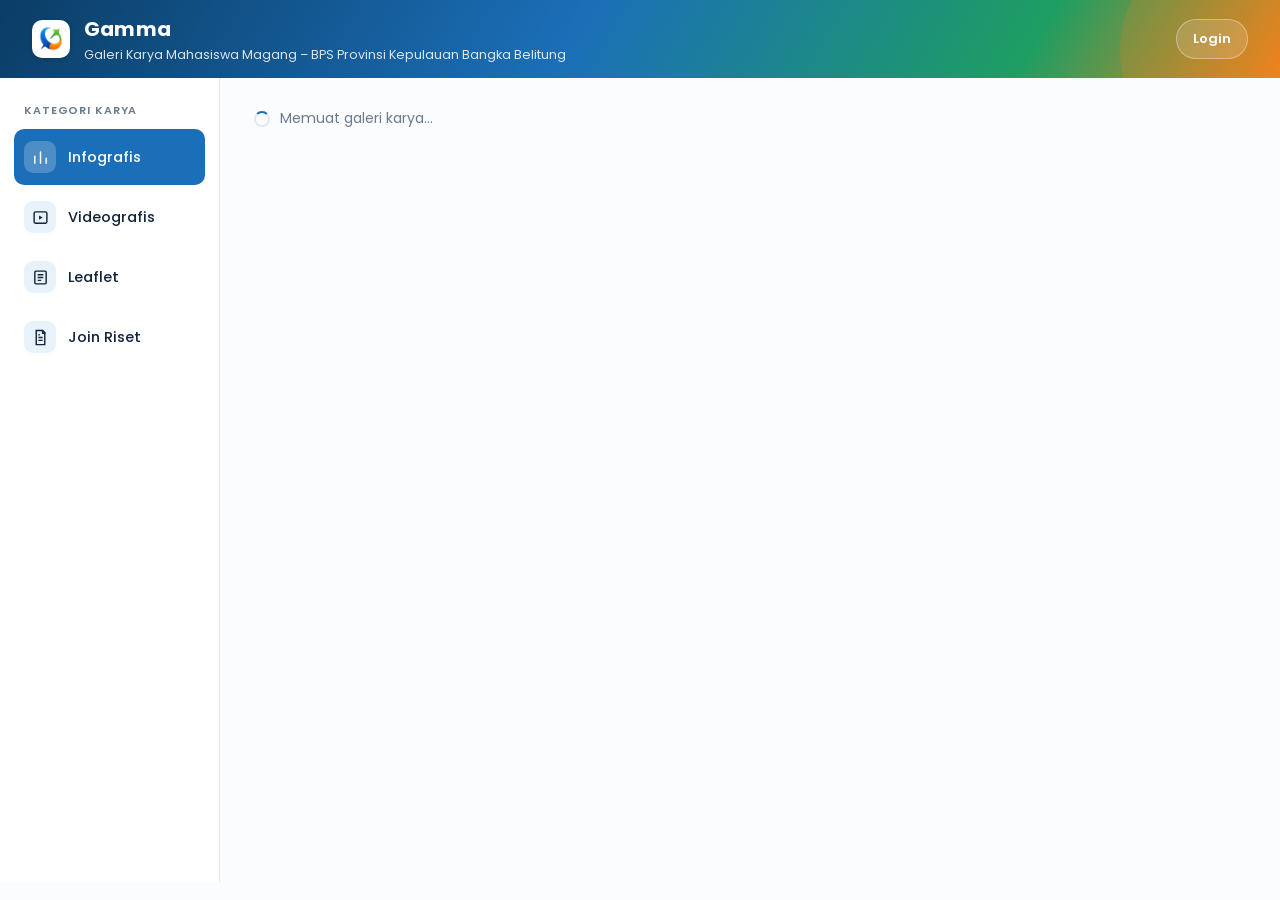
<file: index.html>
<!DOCTYPE html>
<html lang="id">
<head>
<meta charset="UTF-8">
<meta name="viewport" content="width=device-width, initial-scale=1.0">
<title>Galeri Karya Mahasiswa Magang 1900</title>
<link rel="icon" type="image/x-icon" href="logo.ico">
<link rel="preconnect" href="https://fonts.googleapis.com">
<link href="https://fonts.googleapis.com/css2?family=Poppins:wght@400;500;600;700;800&display=swap" rel="stylesheet">
<link rel="preconnect" href="https://drive.google.com">
<link rel="preconnect" href="https://lh3.googleusercontent.com">
<link rel="dns-prefetch" href="https://drive.google.com">
<link rel="stylesheet" href="assets/style.css">
</head>
<body>

<header class="app-header">
  <div class="header-left">
    <div class="brand">
      <img src="logo.ico" alt="Logo Gamma" class="brand-logo">
      <div class="brand-text">
        <h1>Gamma</h1>
        <p>Galeri Karya Mahasiswa Magang – BPS Provinsi Kepulauan Bangka Belitung</p>
      </div>
    </div>
    <div class="header-year" id="header-year"></div>
  </div>
  <div class="header-actions" id="header-actions">
    <a href="#" id="login-link">Login</a>
  </div>
</header>

<div class="layout">
  <nav class="sidebar" id="sidebar"></nav>
  <main class="main" id="main"></main>
</div>

<div class="modal-overlay" id="modal-overlay"></div>

<div class="modal-overlay" id="login-overlay">
  <div class="login-box" style="max-width:400px; width:100%;">
    <button class="modal-close" id="login-modal-close" style="float:right;">&times;</button>
    <h2>Login</h2>
    <p style="color:var(--abu); font-size:13.5px; margin-top:-6px; margin-bottom:16px;">Masukkan NIP Anda untuk like &amp; berkomentar.</p>

    <div id="login-input-wrap">
      <label style="text-align:left; display:block; font-size:12px; font-weight:600; color:var(--abu); margin-bottom:4px;">NIP 9 Digit</label>
      <input type="password" id="login-input" placeholder="Masukkan NIP 9 digit">
      <button class="btn btn-primary" style="width:100%; margin-top:12px;" id="btn-login-unified">Masuk</button>
    </div>

    <p class="status-msg" id="login-msg"></p>
  </div>
</div>

<script src="assets/app.js?v=2"></script>
</body>
</html>
</file>
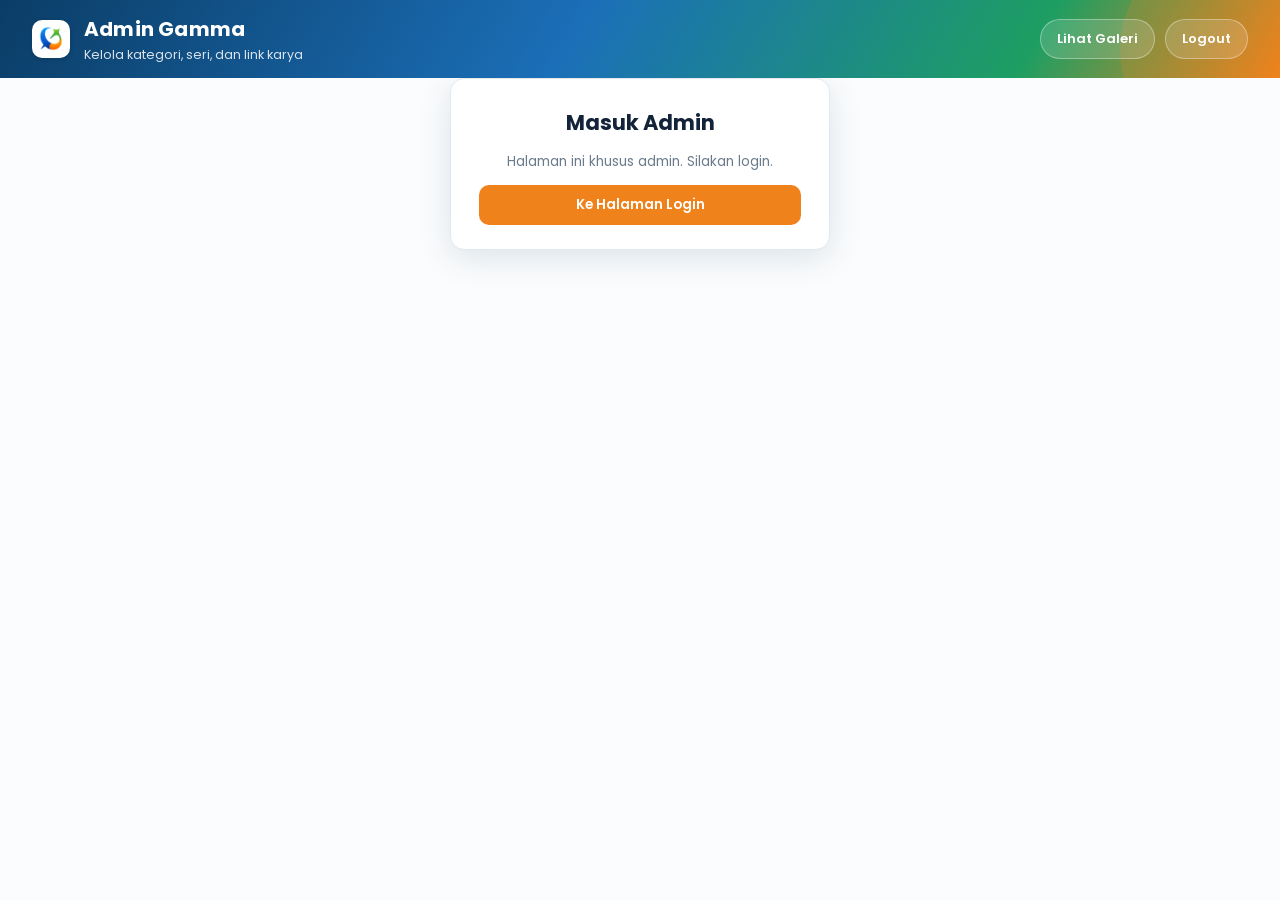
<file: admin.html>
<!DOCTYPE html>
<html lang="id">
<head>
<meta charset="UTF-8">
<meta name="viewport" content="width=device-width, initial-scale=1.0">
<title>Admin — Gamma</title>
<link rel="icon" type="image/x-icon" href="logo.ico">
<link rel="preconnect" href="https://fonts.googleapis.com">
<link href="https://fonts.googleapis.com/css2?family=Poppins:wght@400;500;600;700;800&display=swap" rel="stylesheet">
<link rel="stylesheet" href="assets/style.css">
</head>
<body>

<header class="app-header">
  <div class="brand">
    <img src="logo.ico" alt="Logo Gamma" class="brand-logo">
    <div class="brand-text">
      <h1>Admin Gamma</h1>
      <p>Kelola kategori, seri, dan link karya</p>
    </div>
  </div>
  <div class="header-actions">
    <a href="index.html">Lihat Galeri</a>
    <button id="btn-logout">Logout</button>
  </div>
</header>

<div id="login-view" class="login-wrap" style="display:none;">
  <div class="login-box">
    <h2>Masuk Admin</h2>
    <p style="color:var(--abu); font-size:13.5px;">Halaman ini khusus admin. Silakan login.</p>
    <a href="login.html" class="btn btn-primary" style="width:100%; display:block; box-sizing:border-box; text-decoration:none;">Ke Halaman Login</a>
  </div>
</div>

<div id="admin-view" class="admin-wrap-wide" style="display:none;">

  <!-- KOLOM KIRI: Kelola Karya -->
  <div class="admin-col">
    <div class="panel" style="flex:1; min-height:0; display:flex; flex-direction:column;">
      <div style="display:flex; align-items:center; justify-content:space-between; gap:8px; flex-shrink:0;">
        <h3 style="margin:0;">Daftar Karya Tersimpan</h3>
        <div style="display:flex; gap:8px; flex-shrink:0;">
          <button class="btn btn-primary" id="btn-open-add" style="font-size:12.5px; padding:8px 14px;">+ Tambah Karya</button>
          <button class="btn btn-secondary" id="btn-sync" title="Sync dari Pengumpulan (sheet O1–O4)">⟳ Sync</button>
        </div>
      </div>
      <p class="status-msg" id="sync-msg"></p>
      <!-- Baris 1: Filter dropdown -->
      <div style="display:flex; align-items:center; gap:12px; margin:6px 0 6px; flex-shrink:0; flex-wrap:wrap;">
        <div style="display:flex; align-items:center; gap:6px;">
          <label style="font-size:11.5px; font-weight:600; color:var(--abu);">Tahun:</label>
          <div id="filter-tahun-admin"></div>
        </div>
        <div style="display:flex; align-items:center; gap:6px;">
          <label style="font-size:11.5px; font-weight:600; color:var(--abu);">Kategori:</label>
          <div id="filter-kategori-admin"></div>
        </div>
        <div style="display:flex; align-items:center; gap:6px;">
          <label style="font-size:11.5px; font-weight:600; color:var(--abu);">Seri:</label>
          <div id="filter-seri-admin"></div>
        </div>
      </div>
      <!-- Baris 2: Pilih semua + hapus -->
      <div style="display:flex; align-items:center; gap:10px; margin:0 0 10px; flex-shrink:0;">
        <label style="display:flex; align-items:center; gap:5px; font-size:11.5px; font-weight:600; color:var(--abu); cursor:pointer;">
          <input type="checkbox" id="chk-select-all"> Pilih Semua
        </label>
        <button class="btn" id="btn-bulk-delete" style="display:none; background:var(--oren-muda); color:var(--oren); font-size:12px; padding:7px 12px;">Hapus Terpilih (<span id="bulk-count">0</span>)</button>
      </div>
      <div id="konten-table" class="fade-wrap" style="flex:1; overflow-y:auto;">Memuat...</div>
    </div>
  </div>

  <!-- MODAL: Tambah / Edit Karya -->
  <div class="modal-overlay" id="karya-modal-overlay">
    <div class="modal-box kf-modal" style="width:min(560px, 100%);">
      <div class="kf-header">
        <div class="kf-header-icon">
          <svg viewBox="0 0 24 24" fill="none" stroke="currentColor" stroke-width="2" stroke-linecap="round" stroke-linejoin="round"><path d="M20 20a2 2 0 0 0 2-2V8a2 2 0 0 0-2-2h-7.9a2 2 0 0 1-1.69-.9L9.6 3.9A2 2 0 0 0 7.93 3H4a2 2 0 0 0-2 2v13a2 2 0 0 0 2 2Z"/><path d="M12 11v6M9 14h6"/></svg>
        </div>
        <div class="kf-header-text">
          <h3 id="form-title">Tambah Karya Baru</h3>
          <p>Lengkapi detail karya untuk ditampilkan di galeri</p>
        </div>
        <button class="modal-close" id="karya-modal-close">&times;</button>
      </div>

      <div class="kf-body">

        <div class="kf-section-label">Detail Karya</div>
        <div class="kf-grid">
          <div class="kf-field">
            <label>Kategori</label>
            <div class="kf-input-wrap">
              <svg class="kf-icon" viewBox="0 0 24 24" fill="none" stroke="currentColor" stroke-width="2" stroke-linecap="round" stroke-linejoin="round"><path d="M20.59 13.41 12 22l-9-9V3h10z"/><circle cx="7.5" cy="7.5" r="1.5"/></svg>
              <select id="f-kategori">
                <option>Infografis</option>
                <option>Videografis</option>
                <option>Leaflet</option>
                <option>Join Riset</option>
              </select>
            </div>
          </div>
          <div class="kf-field">
            <label>Tahun</label>
            <div class="kf-input-wrap">
              <svg class="kf-icon" viewBox="0 0 24 24" fill="none" stroke="currentColor" stroke-width="2" stroke-linecap="round" stroke-linejoin="round"><rect x="3" y="4" width="18" height="18" rx="2"/><path d="M16 2v4M8 2v4M3 10h18"/></svg>
              <input id="f-tahun" type="number" placeholder="Contoh: 2026" min="2000" max="2100">
            </div>
          </div>
          <div class="kf-field">
            <label>Seri</label>
            <div class="kf-input-wrap">
              <svg class="kf-icon" viewBox="0 0 24 24" fill="none" stroke="currentColor" stroke-width="2" stroke-linecap="round" stroke-linejoin="round"><rect x="3" y="3" width="7" height="7" rx="1.5"/><rect x="14" y="3" width="7" height="7" rx="1.5"/><rect x="3" y="14" width="7" height="7" rx="1.5"/><rect x="14" y="14" width="7" height="7" rx="1.5"/></svg>
              <input id="f-seri" placeholder='Contoh: 1, 2, atau "Ekonomi"'>
            </div>
          </div>
          <div class="kf-field">
            <label>Nama Mahasiswa/Kelompok</label>
            <div class="kf-input-wrap">
              <svg class="kf-icon" viewBox="0 0 24 24" fill="none" stroke="currentColor" stroke-width="2" stroke-linecap="round" stroke-linejoin="round"><path d="M20 21a8 8 0 0 0-16 0"/><circle cx="12" cy="7" r="4"/></svg>
              <input id="f-mahasiswa" placeholder="Nama, atau nomor kelompok">
            </div>
          </div>
        </div>

        <div class="kf-section-label">Link &amp; Media</div>
        <div class="kf-grid kf-grid-1">
          <div class="kf-field">
            <label>Link Google Drive</label>
            <div class="kf-input-wrap">
              <svg class="kf-icon" viewBox="0 0 24 24" fill="none" stroke="currentColor" stroke-width="2" stroke-linecap="round" stroke-linejoin="round"><path d="M10 13a5 5 0 0 0 7.54.54l2-2a5 5 0 0 0-7.07-7.07l-1.15 1.14"/><path d="M14 11a5 5 0 0 0-7.54-.54l-2 2a5 5 0 0 0 7.07 7.07l1.14-1.14"/></svg>
              <input id="f-embed" placeholder="https://drive.google.com/file/d/....">
            </div>
          </div>
          <div class="kf-field">
            <label>Link Thumbnail <span class="kf-optional">(opsional)</span></label>
            <div class="kf-input-wrap">
              <svg class="kf-icon" viewBox="0 0 24 24" fill="none" stroke="currentColor" stroke-width="2" stroke-linecap="round" stroke-linejoin="round"><rect x="3" y="3" width="18" height="18" rx="2"/><circle cx="8.5" cy="9.5" r="1.5"/><path d="m21 15-5-5L5 21"/></svg>
              <input id="f-thumb" placeholder="Kosongkan untuk ambil otomatis dari Drive">
            </div>
          </div>
        </div>

        <div class="kf-footer">
          <p class="status-msg" id="add-msg"></p>
          <div class="kf-footer-btns">
            <button class="kf-btn kf-btn-outline" id="btn-cancel-edit">Batal</button>
            <button class="kf-btn kf-btn-primary" id="btn-add">
              <svg viewBox="0 0 24 24" fill="none" stroke="currentColor" stroke-width="2.4" stroke-linecap="round"><path d="M12 5v14M5 12h14"/></svg>
              Tambah Karya
            </button>
          </div>
        </div>
      </div>
    </div>
  </div>

  <!-- KOLOM KANAN: Kelola Pegawai -->
  <div class="admin-col">
    <div class="panel" style="flex-shrink:0;">
      <h3>Tambah Pegawai</h3>
      <p style="color:var(--abu); font-size:13px; margin-top:-8px; margin-bottom:12px;">Pegawai yang terdaftar bisa login untuk like &amp; berkomentar.</p>
      <div class="form-grid">
        <div>
          <label>Nama Pegawai</label>
          <input id="f-pegawai" placeholder="Nama lengkap pegawai">
        </div>
        <div>
          <label>NIP</label>
          <input id="f-nip" placeholder="NIP pegawai">
        </div>
      </div>
      <div class="row-actions">
        <button class="btn btn-secondary" id="btn-add-pegawai">Tambah Pegawai</button>
        <p class="status-msg" id="pegawai-msg"></p>
      </div>
    </div>

    <div class="panel" style="flex:1; min-height:0; display:flex; flex-direction:column;">
      <div style="display:flex; align-items:center; justify-content:space-between; gap:8px; flex-shrink:0;">
        <h3 style="margin:0;" id="pegawai-panel-title">Daftar Pegawai</h3>
        <div style="display:flex; gap:6px; flex-shrink:0;">
          <button class="btn btn-secondary" id="btn-monitor-zoom" title="Buka tampilan besar untuk screenshot (semua kategori & seri)" style="display:none; font-size:12.5px; padding:8px 10px;">
            <svg viewBox="0 0 24 24" width="15" height="15" fill="none" stroke="currentColor" stroke-width="2" stroke-linecap="round" stroke-linejoin="round"><path d="M15 3h6v6M9 21H3v-6M21 3l-7 7M3 21l7-7"/></svg>
          </button>
          <button class="btn btn-secondary" id="btn-monitor-like" title="Monitoring siapa saja yang belum like" style="font-size:12.5px; padding:8px 14px; flex-shrink:0;">❤ Monitoring Like</button>
        </div>
      </div>
      <div id="monitor-filters" style="display:none; flex-direction:column; gap:6px; margin:8px 0 4px; flex-shrink:0;">
        <p style="margin:0; font-size:11.5px; color:var(--abu);">Mengikuti filter Tahun / Kategori / Seri di panel Daftar Karya.</p>
      </div>
      <div id="pegawai-table" style="flex:1; overflow-y:auto;">Memuat...</div>
    </div>
  </div>

</div>

<div class="modal-overlay" id="monitor-zoom-overlay">
  <div class="modal-box monitor-zoom-box">
    <div class="modal-header">
      <div>
        <h3>Belum Pernah Like</h3>
        <p id="monitor-zoom-sub"></p>
      </div>
      <button class="modal-close" id="monitor-zoom-close">&times;</button>
    </div>
    <div class="kf-body" id="monitor-zoom-body"></div>
  </div>
</div>

<script src="assets/app-admin.js"></script>
</body>
</html>
</file>
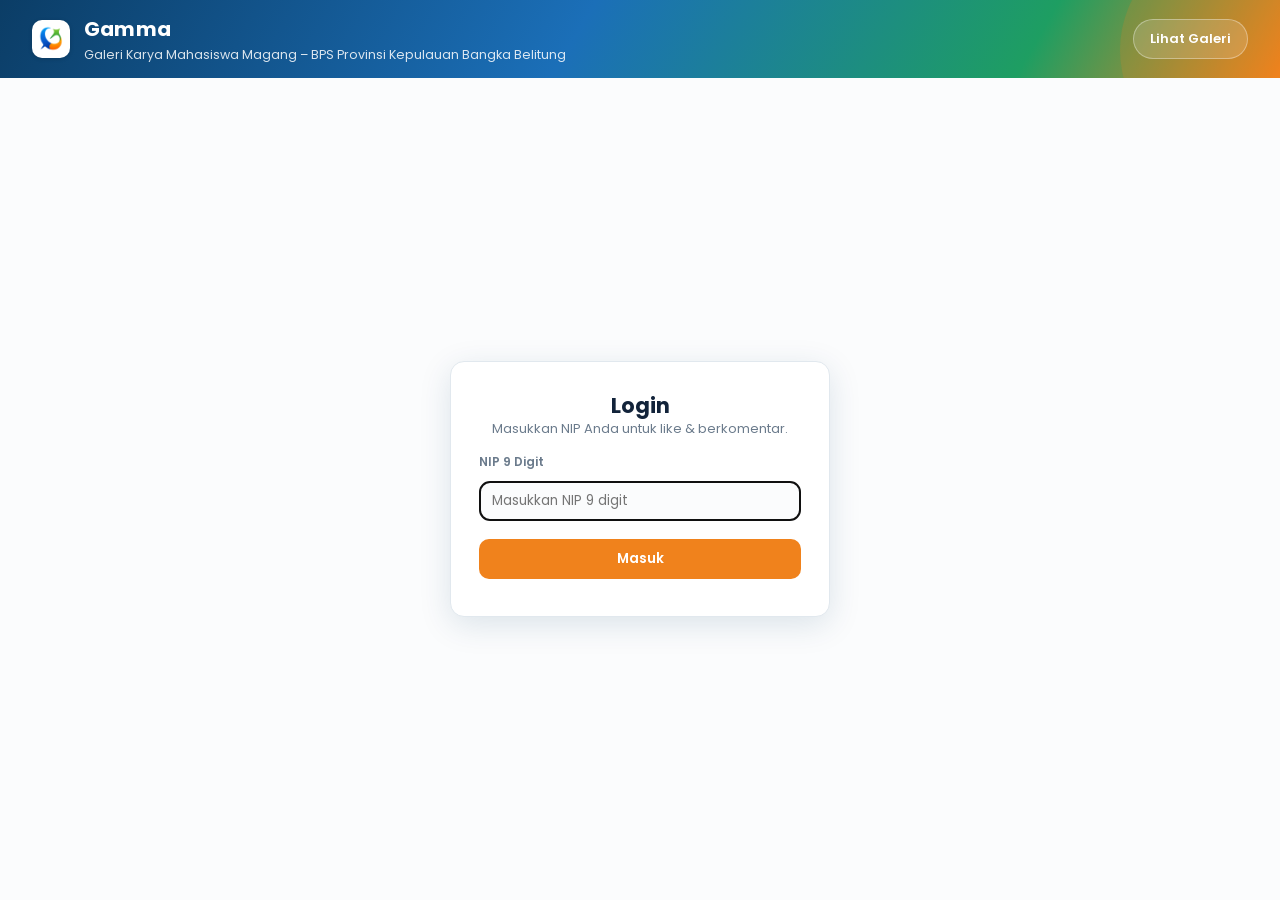
<file: login.html>
<!DOCTYPE html>
<html lang="id">
<head>
<meta charset="UTF-8">
<meta name="viewport" content="width=device-width, initial-scale=1.0">
<title>Login — Gamma</title>
<link rel="icon" type="image/x-icon" href="logo.ico">
<link rel="preconnect" href="https://fonts.googleapis.com">
<link href="https://fonts.googleapis.com/css2?family=Poppins:wght@400;500;600;700;800&display=swap" rel="stylesheet">
<link rel="stylesheet" href="assets/style.css">
</head>
<body>

<header class="app-header">
  <div class="brand">
    <img src="logo.ico" alt="Logo Gamma" class="brand-logo">
    <div class="brand-text">
      <h1>Gamma</h1>
      <p>Galeri Karya Mahasiswa Magang – BPS Provinsi Kepulauan Bangka Belitung</p>
    </div>
  </div>
  <div class="header-actions">
    <a href="index.html">Lihat Galeri</a>
  </div>
</header>

<div class="login-wrap">
  <div class="login-box">
    <h2>Login</h2>
    <p style="color:var(--abu); font-size:13px; margin-top:-6px; margin-bottom:14px;">Masukkan NIP Anda untuk like &amp; berkomentar.</p>

    <label style="text-align:left; display:block; font-size:12px; font-weight:600; color:var(--abu); margin-bottom:4px;">NIP 9 Digit</label>
    <input type="password" id="login-input" placeholder="Masukkan NIP 9 digit" autofocus>
    <button class="btn btn-primary" style="width:100%; margin-top:12px;" id="btn-login-unified">Masuk</button>

    <p class="status-msg" id="login-msg"></p>
  </div>
</div>

<script src="assets/app-login.js"></script>
</body>
</html>
</file>
<file: assets/style.css>
:root {
  --biru-tua: #0B3D66;
  --biru: #1B6FB8;
  --biru-muda: #E8F2FB;
  --hijau: #1E9E62;
  --hijau-muda: #E5F7ED;
  --oren: #F0821C;
  --oren-muda: #FDEEDD;
  --tinta: #12233A;
  --abu: #6B7B8C;
  --garis: #E1E8EE;
  --kertas: #FBFCFD;
  --putih: #FFFFFF;
  --radius: 14px;
  --font-display: 'Poppins', 'Segoe UI', sans-serif;
  --font-body: 'Poppins', 'Segoe UI', sans-serif;
}

* { box-sizing: border-box; }

html, body {
  margin: 0;
  padding: 0;
  background: var(--kertas);
  color: var(--tinta);
  font-family: var(--font-body);
  -webkit-font-smoothing: antialiased;
}

a { color: inherit; }

/* ---------- Header ---------- */

.app-header {
  background: linear-gradient(120deg, var(--biru-tua) 0%, var(--biru) 45%, var(--hijau) 80%, var(--oren) 100%);
  color: var(--putih);
  padding: 14px 32px;
  display: flex;
  align-items: center;
  justify-content: space-between;
  gap: 20px;
  position: relative;
  overflow: hidden;
}

.app-header::after {
  content: "";
  position: absolute;
  right: -60px;
  top: -60px;
  width: 220px;
  height: 220px;
  background: var(--oren);
  opacity: 0.18;
  border-radius: 50%;
  pointer-events: none;
}

.header-left {
  display: flex;
  align-items: center;
  gap: 22px;
  z-index: 1;
  min-width: 0;
}

.brand {
  display: flex;
  align-items: center;
  gap: 14px;
  z-index: 1;
}

.brand-logo {
  width: 38px;
  height: 38px;
  object-fit: contain;
  border-radius: 10px;
  background: var(--putih);
  padding: 5px;
  flex-shrink: 0;
  box-shadow: 0 1px 4px rgba(0,0,0,0.15);
}

.brand-text h1 {
  font-family: var(--font-display);
  font-size: 20px;
  margin: 0;
  letter-spacing: 0.2px;
}
.brand-text p {
  margin: 2px 0 0;
  font-size: 12.5px;
  opacity: 0.85;
}

.header-actions {
  display: flex;
  align-items: center;
  gap: 10px;
  z-index: 1;
}

.header-actions a, .header-actions button {
  text-decoration: none;
  font-size: 13px;
  background: rgba(255,255,255,0.14);
  padding: 9px 16px;
  border-radius: 999px;
  border: 1px solid rgba(255,255,255,0.35);
  transition: background .15s ease;
  color: var(--putih);
  cursor: pointer;
  font-family: var(--font-body);
  font-weight: 600;
}
.header-actions a:hover, .header-actions button:hover { background: rgba(255,255,255,0.26); }

.header-user {
  font-size: 13px;
  opacity: 0.92;
  z-index: 1;
}


/* ---------- Dropdown kustom (filter tahun, dsb) ---------- */

.dd {
  position: relative;
  z-index: 1;
}

.dd-toggle {
  display: flex;
  align-items: center;
  gap: 8px;
  border: none;
  cursor: pointer;
  font-family: var(--font-body);
  font-weight: 600;
  white-space: nowrap;
}

.dd-caret {
  width: 14px;
  height: 14px;
  flex-shrink: 0;
  transition: transform .18s ease;
}
.dd.open .dd-caret { transform: rotate(180deg); }

.dd-menu {
  position: absolute;
  top: calc(100% + 8px);
  left: 0;
  min-width: 100%;
  background: var(--putih);
  border: 1px solid var(--garis);
  border-radius: 14px;
  box-shadow: 0 14px 34px rgba(11,61,102,0.18);
  padding: 6px;
  z-index: 60;
  opacity: 0;
  visibility: hidden;
  transform: translateY(-6px);
  transition: opacity .16s ease, transform .16s ease, visibility .16s;
  max-height: 260px;
  overflow-y: auto;
}
.dd.open .dd-menu,
.dd-menu-fixed.open {
  opacity: 1;
  visibility: visible;
  transform: translateY(0);
}

.dd-option {
  display: block;
  width: 100%;
  text-align: left;
  border: none;
  background: transparent;
  padding: 9px 13px;
  border-radius: 9px;
  font-family: var(--font-body);
  font-size: 13px;
  font-weight: 600;
  color: var(--tinta);
  cursor: pointer;
  white-space: nowrap;
  transition: background .12s ease, color .12s ease;
}
.dd-option:hover { background: var(--biru-muda); color: var(--biru-tua); }
.dd-option.active { background: var(--biru); color: var(--putih); }

/* Tema "header": pill di atas gradient header gelap */
.dd.header .dd-toggle {
  background: rgba(255,255,255,0.14);
  border: 1px solid rgba(255,255,255,0.35);
  color: var(--putih);
  border-radius: 999px;
  padding: 9px 16px;
  font-size: 13px;
  transition: background .15s ease;
}
.dd.header .dd-toggle:hover { background: rgba(255,255,255,0.26); }
.dd.header .dd-menu { min-width: 150px; }

/* Tema "light": kotak putih, dipakai di panel admin */
.dd.light .dd-toggle {
  background: var(--kertas);
  border: 1px solid var(--garis);
  color: var(--tinta);
  border-radius: 10px;
  padding: 8px 12px;
  font-size: 12.5px;
  justify-content: space-between;
  min-width: 150px;
}
.dd.light .dd-toggle:hover { background: var(--biru-muda); border-color: var(--biru-muda); }
.dd.light .dd-caret { color: var(--abu); }
.dd.light .dd-menu { min-width: 100%; }

@media (max-width: 720px) {
  .dd.header .dd-toggle { font-size: 12px; padding: 8px 13px; }
}

/* Menu dropdown yang di-mount ke body (fixed, selalu di atas segalanya) */
.dd-menu-fixed {
  position: fixed !important;
  z-index: 9999 !important;
}

/* ---------- Fade transition (refresh data halus) ---------- */

.fade-wrap {
  transition: opacity .18s ease;
}
.fade-wrap.fade-out {
  opacity: 0;
}

/* ---------- Layout ---------- */


html:has(.layout), body:has(.layout) {
  height: 100vh;
  overflow: hidden;
}

.layout {
  display: grid;
  grid-template-columns: 220px 1fr;
  height: calc(100vh - 96px);
  overflow: hidden;
}

.sidebar {
  border-right: 1px solid var(--garis);
  padding: 24px 14px;
  background: var(--putih);
  overflow-y: auto;
  display: flex;
  flex-direction: column;
}

.sidebar-label {
  font-size: 11px;
  text-transform: uppercase;
  letter-spacing: 0.08em;
  color: var(--abu);
  padding: 0 10px 10px;
  font-weight: 600;
}

.cat-btn {
  width: 100%;
  display: flex;
  align-items: center;
  gap: 12px;
  border: none;
  background: transparent;
  padding: 12px 10px;
  border-radius: 10px;
  cursor: pointer;
  font-family: var(--font-body);
  font-size: 14.5px;
  font-weight: 500;
  color: var(--tinta);
  margin-bottom: 4px;
  text-align: left;
  transition: background .15s ease, color .15s ease;
}
.cat-btn:hover { background: var(--biru-muda); }
.cat-btn.active {
  background: var(--biru);
  color: var(--putih);
}
.cat-btn .icon-wrap {
  width: 32px;
  height: 32px;
  border-radius: 9px;
  display: flex;
  align-items: center;
  justify-content: center;
  flex-shrink: 0;
  background: var(--biru-muda);
}
.cat-btn.active .icon-wrap { background: rgba(255,255,255,0.22); }
.cat-btn svg { width: 17px; height: 17px; }

.sidebar-divider {
  height: 1px;
  background: var(--garis);
  margin: 16px 6px;
}

.leaderboard-link {
  width: 100%;
  display: flex;
  align-items: center;
  gap: 12px;
  border: none;
  background: transparent;
  padding: 12px 10px;
  border-radius: 10px;
  cursor: pointer;
  font-family: var(--font-body);
  font-size: 14.5px;
  font-weight: 500;
  color: var(--oren);
}
.leaderboard-link:hover { background: var(--oren-muda); }
.leaderboard-link .icon-wrap { background: var(--oren-muda); }

/* ---------- Main content ---------- */

.main {
  padding: 0 34px 60px;
  overflow-y: auto;
  min-height: 0;
}

.katalog-header {
  position: sticky;
  top: 0;
  background: var(--kertas);
  z-index: 5;
  padding-top: 28px;
  padding-bottom: 6px;
}

.section-title {
  display: flex;
  align-items: center;
  gap: 12px;
  margin-bottom: 4px;
  flex-wrap: wrap;
  padding-right: 320px;
  position: relative;
  z-index: 2;
}
.section-title h2 {
  font-family: var(--font-display);
  font-size: 24px;
  font-weight: 800;
  margin: 0;
}
.section-title .count {
  font-size: 13px;
  color: var(--abu);
}
.seri-tabs {
  display: flex;
  gap: 6px;
  flex-wrap: wrap;
}
.seri-tab {
  border: 1px solid var(--garis);
  background: var(--putih);
  color: var(--abu);
  font-family: var(--font-body);
  font-size: 12px;
  font-weight: 700;
  padding: 6px 13px;
  border-radius: 999px;
  cursor: pointer;
  transition: all .15s ease;
}
.seri-tab:hover { background: var(--biru-muda); color: var(--biru-tua); border-color: var(--biru-muda); }
.seri-tab.active {
  background: var(--biru);
  color: var(--putih);
  border-color: var(--biru);
}
.section-sub {
  color: var(--abu);
  font-size: 14px;
  margin: 0 0 22px;
}

.seri-block { margin-bottom: 34px; scroll-margin-top: var(--katalog-header-h, 90px); }
.seri-title {
  display: inline-flex;
  align-items: center;
  gap: 8px;
  font-size: 13px;
  font-weight: 700;
  color: var(--biru-tua);
  background: var(--biru-muda);
  padding: 5px 13px;
  border-radius: 999px;
  margin-bottom: 14px;
}

.grid {
  display: grid;
  grid-template-columns: repeat(auto-fill, minmax(230px, 1fr));
  gap: 18px;
}

.katalog-header-top {
  position: relative;
  display: flex;
  align-items: flex-start;
  justify-content: space-between;
  gap: 24px;
  flex-wrap: wrap;
}

.top3-header {
  position: absolute;
  top: -8px;
  right: 0;
  width: 300px;
  flex-shrink: 0;
  background: var(--putih);
  border: 1px solid var(--garis);
  border-radius: 12px;
  padding: 10px 12px;
  z-index: 1;
  /* Panel ini cuma tampilan (tidak ada tombol di dalamnya), jadi klik harus
     tembus ke elemen di belakangnya (misal tab Seri) kalau posisinya bersinggungan. */
  pointer-events: none;
}
.top3-title {
  font-size: 10.5px;
  font-weight: 700;
  text-transform: uppercase;
  letter-spacing: 0.06em;
  color: var(--abu);
  margin: 0 0 8px;
}
.top3-slots {
  display: flex;
  gap: 8px;
}
.top3-slot {
  flex: 1;
  min-width: 0;
  display: flex;
  flex-direction: column;
  align-items: center;
  text-align: center;
  gap: 3px;
}
.top3-badge {
  width: 26px;
  height: 26px;
  border-radius: 50%;
  display: flex;
  align-items: center;
  justify-content: center;
  flex-shrink: 0;
  box-shadow: 0 1px 3px rgba(0,0,0,0.15);
}
.top3-badge svg { width: 13px; height: 13px; }
.top3-badge.gold { background: linear-gradient(135deg, #FFE08A, #D4AF37); color: #6B4E00; }
.top3-badge.silver { background: linear-gradient(135deg, #F0F0F0, #B0B4B8); color: #4A4E52; }
.top3-badge.bronze { background: linear-gradient(135deg, #E6B37E, #B0723C); color: #4A2E10; }
.top3-badge.empty { background: var(--kertas); color: var(--garis); box-shadow: none; border: 1px dashed var(--garis); }
.top3-name {
  font-size: 11px;
  font-weight: 600;
  margin: 0;
  width: 100%;
  white-space: nowrap;
  overflow: hidden;
  text-overflow: ellipsis;
}
.top3-count { font-size: 10px; color: var(--abu); margin: 0; }

@media (max-width: 900px) {
  .katalog-header-top { flex-direction: column; }
  .section-title { padding-right: 0; }
  .top3-header { position: static; width: 100%; margin-top: 12px; }
}
.card {
  background: var(--putih);
  border: 1px solid var(--garis);
  border-radius: var(--radius);
  overflow: hidden;
  cursor: pointer;
  transition: transform .15s ease, box-shadow .15s ease, border-color .15s ease;
  display: flex;
  flex-direction: column;
}
.card:hover {
  transform: translateY(-3px);
  box-shadow: 0 10px 24px rgba(11,61,102,0.12);
  border-color: var(--biru);
}
.card-thumb {
  aspect-ratio: 4/3;
  background: var(--biru-muda);
  display: flex;
  align-items: center;
  justify-content: center;
  overflow: hidden;
  position: relative;
}
.card-thumb img, .card-thumb iframe {
  width: 100%;
  height: 100%;
  object-fit: cover;
  object-position: top;
  border: none;
  pointer-events: none;
}
.card-thumb .placeholder-icon svg { width: 34px; height: 34px; color: var(--biru); opacity: 0.55; }
.card-body { padding: 13px 14px 15px; flex: 1; display: flex; flex-direction: column; gap: 4px; }
.card-title { font-size: 14.5px; font-weight: 600; line-height: 1.3; margin: 0; }
.card-meta { font-size: 12.5px; color: var(--abu); margin: 0; }
.card-stats {
  display: flex;
  gap: 10px;
  margin-top: 6px;
  font-size: 11.5px;
  font-weight: 700;
  color: var(--abu);
}
.card-stats span { display: inline-flex; align-items: center; gap: 4px; }
.card-stats svg { width: 13px; height: 13px; }

.empty-state {
  border: 1.5px dashed var(--garis);
  border-radius: var(--radius);
  padding: 40px;
  text-align: center;
  color: var(--abu);
  font-size: 14px;
}

/* ---------- Modal viewer ---------- */

.modal-overlay {
  position: fixed;
  inset: 0;
  background: rgba(10,20,35,0.55);
  backdrop-filter: blur(6px);
  -webkit-backdrop-filter: blur(6px);
  display: none;
  align-items: center;
  justify-content: center;
  z-index: 100;
  padding: 16px;
}
.modal-overlay.open { display: flex; }

.modal-box {
  background: var(--putih);
  border-radius: 18px;
  width: min(920px, 100%);
  max-height: 92vh;
  overflow: hidden;
  display: flex;
  flex-direction: column;
}

.modal-box-split {
  width: 96vw;
  max-width: 1600px;
  height: 92vh;
  max-height: 92vh;
}

.modal-split-body {
  display: grid;
  grid-template-columns: 1.3fr 1fr;
  min-height: 0;
  flex: 1;
}

.modal-preview-col {
  display: flex;
  flex-direction: column;
  border-right: 1px solid var(--garis);
  min-height: 0;
}

.modal-preview-col .modal-frame-wrap {
  flex: 1;
  min-height: 0;
}
.modal-preview-col .modal-frame-wrap iframe {
  width: 100%;
  height: 100%;
}

.modal-side-col {
  overflow-y: auto;
  min-height: 0;
  max-height: none;
}

@media (max-width: 800px) {
  .modal-box-split { width: 100%; height: 94vh; }
  .modal-split-body { grid-template-columns: 1fr; }
  .modal-preview-col { border-right: none; border-bottom: 1px solid var(--garis); }
  .modal-preview-col .modal-frame-wrap { height: 40vh; flex: none; }
  .modal-side-col { max-height: 45vh; }
}

.modal-header {
  padding: 18px 22px;
  display: flex;
  align-items: center;
  justify-content: space-between;
  border-bottom: 1px solid var(--garis);
  gap: 16px;
}
.modal-header h3 { margin: 0; font-size: 16.5px; font-family: var(--font-display); }
.modal-header p { margin: 3px 0 0; font-size: 12.5px; color: var(--abu); }
.modal-close {
  border: none;
  background: var(--biru-muda);
  color: var(--biru-tua);
  width: 34px;
  height: 34px;
  border-radius: 50%;
  cursor: pointer;
  font-size: 17px;
  flex-shrink: 0;
}
.modal-close:hover { background: var(--oren-muda); color: var(--oren); }

.modal-frame-wrap {
  background: var(--putih);
  flex-shrink: 0;
  min-height: 320px;
  display: flex;
  align-items: center;
  justify-content: center;
  position: relative;
}
.frame-loading {
  position: absolute;
  inset: 0;
  display: flex;
  align-items: center;
  justify-content: center;
  gap: 10px;
  color: var(--abu);
  font-size: 13px;
  z-index: 1;
}
.frame-loading .spinner { border-color: var(--garis); border-top-color: var(--biru); }
.modal-frame-wrap iframe {
  width: 100%;
  height: 56vh;
  border: none;
}
.modal-preview-img {
  width: 100%;
  height: 100%;
  object-fit: contain;
  display: block;
  cursor: zoom-in;
  will-change: transform;
  touch-action: none;
}
.modal-frame-wrap { overflow: hidden; }

.modal-scroll-body {
  overflow-y: auto;
}

.modal-footer {
  padding: 12px 22px 16px;
  border-top: 1px solid var(--garis);
  display: flex;
  align-items: center;
  gap: 10px;
  flex-wrap: wrap;
}

.btn {
  font-family: var(--font-body);
  font-weight: 600;
  font-size: 13.5px;
  border: none;
  border-radius: 10px;
  padding: 10px 18px;
  cursor: pointer;
  transition: filter .12s ease, transform .12s ease;
}
.btn:hover { filter: brightness(1.06); }
.btn:active { transform: scale(0.98); }
.btn-primary { background: var(--oren); color: var(--putih); }
.btn-secondary { background: var(--biru-muda); color: var(--biru-tua); }
.btn-outline { background: transparent; border: 1px solid var(--garis); color: var(--tinta); }
.btn:disabled { opacity: 0.5; cursor: not-allowed; }

/* ---------- Like + Comment (Facebook-style) ---------- */

.social-bar {
  padding: 14px 22px;
  border-top: 1px solid var(--garis);
  display: flex;
  align-items: center;
  gap: 14px;
}
.like-btn {
  display: flex;
  align-items: center;
  gap: 7px;
  border: 1px solid var(--garis);
  background: var(--kertas);
  border-radius: 999px;
  padding: 8px 16px;
  font-size: 13.5px;
  font-weight: 600;
  color: var(--abu);
  cursor: pointer;
  transition: all .15s ease;
}
.like-btn svg { width: 17px; height: 17px; transition: transform .15s ease; }
.like-btn:hover { background: var(--biru-muda); color: var(--biru); }
.like-btn.liked { background: var(--biru-muda); color: var(--biru); border-color: var(--biru); }
.like-btn.liked svg { transform: scale(1.1); fill: var(--biru); }
.like-spinner {
  display: inline-block;
  width: 15px;
  height: 15px;
  border-radius: 50%;
  border: 2px solid currentColor;
  border-top-color: transparent;
  opacity: 0.6;
  animation: spin 0.6s linear infinite;
  flex-shrink: 0;
}
.like-count { font-size: 13px; color: var(--abu); }

.comment-section {
  padding: 4px 22px 20px;
  border-top: 1px solid var(--garis);
}
.comment-section h4 {
  font-family: var(--font-display);
  font-size: 14px;
  margin: 14px 0 10px;
}
.comment-form {
  display: flex;
  gap: 8px;
  margin-bottom: 14px;
}
.comment-form textarea {
  flex: 1;
  resize: none;
  min-height: 40px;
  padding: 9px 12px;
  border-radius: 12px;
  border: 1px solid var(--garis);
  font-family: var(--font-body);
  font-size: 13.5px;
  background: var(--kertas);
}
.comment-list { display: flex; flex-direction: column; gap: 10px; }
.comment-item {
  background: var(--kertas);
  border: 1px solid var(--garis);
  border-radius: 12px;
  padding: 10px 13px;
}
.comment-item .c-head {
  display: flex;
  justify-content: space-between;
  gap: 10px;
  margin-bottom: 3px;
}
.comment-item .c-name { font-weight: 700; font-size: 12.5px; color: var(--biru-tua); }
.comment-item .c-time { font-size: 11px; color: var(--abu); }
.comment-item .c-text { font-size: 13.5px; line-height: 1.45; margin: 0; white-space: pre-wrap; }
.comment-empty { color: var(--abu); font-size: 13px; padding: 6px 0; }
.c-actions { display: flex; gap: 6px; margin-top: 6px; }
.c-edit-btn, .c-del-btn {
  border: none;
  background: var(--biru-muda);
  color: var(--biru-tua);
  border-radius: 6px;
  padding: 4px 9px;
  cursor: pointer;
  font-size: 11px;
  font-weight: 600;
}
.c-del-btn { background: var(--oren-muda); color: var(--oren); }
.c-edit-wrap { display: flex; flex-direction: column; gap: 6px; }
.c-edit-textarea {
  width: 100%;
  min-height: 60px;
  resize: vertical;
  padding: 8px 10px;
  border-radius: 10px;
  border: 1px solid var(--garis);
  font-family: var(--font-body);
  font-size: 13.5px;
  background: var(--putih);
  box-sizing: border-box;
}

.login-required {
  font-size: 12.5px;
  color: var(--oren);
  background: var(--oren-muda);
  border-radius: 8px;
  padding: 8px 12px;
  margin: 0 22px 16px;
}

.status-msg { font-size: 13px; margin-top: 8px; }
.status-msg.ok { color: var(--hijau); }
.status-msg.err { color: #C0392B; }

/* ---------- Leaderboard ---------- */

.leaderboard-list { display: flex; flex-direction: column; gap: 10px; max-width: 720px; }
.lb-row {
  display: flex;
  align-items: center;
  gap: 16px;
  background: var(--putih);
  border: 1px solid var(--garis);
  border-radius: 12px;
  padding: 13px 16px;
}
.lb-rank {
  width: 30px;
  height: 30px;
  border-radius: 8px;
  background: var(--biru-muda);
  color: var(--biru-tua);
  display: flex;
  align-items: center;
  justify-content: center;
  font-weight: 700;
  font-size: 13px;
  flex-shrink: 0;
}
.lb-row:nth-child(1) .lb-rank { background: var(--oren); color: var(--putih); }
.lb-row:nth-child(2) .lb-rank { background: var(--hijau); color: var(--putih); }
.lb-row:nth-child(3) .lb-rank { background: var(--biru); color: var(--putih); }
.lb-info { flex: 1; min-width: 0; }
.lb-info .t { font-weight: 600; font-size: 14px; margin: 0 0 2px; white-space: nowrap; overflow: hidden; text-overflow: ellipsis; }
.lb-info .m { font-size: 12px; color: var(--abu); margin: 0; }
.lb-bar-wrap { width: 120px; height: 8px; background: var(--garis); border-radius: 999px; overflow: hidden; }
.lb-bar { height: 100%; background: linear-gradient(90deg, var(--hijau), var(--biru)); }
.lb-count { font-weight: 700; font-size: 14px; color: var(--biru-tua); width: 34px; text-align: right; }

/* ---------- Loading / states ---------- */

.loading-row {
  display: flex; align-items: center; gap: 10px; color: var(--abu); font-size: 14px; padding: 30px 0;
}
.spinner {
  width: 16px; height: 16px; border-radius: 50%;
  border: 2.5px solid var(--garis); border-top-color: var(--biru);
  animation: spin 0.7s linear infinite;
}
@keyframes spin { to { transform: rotate(360deg); } }

/* ---------- Login page ---------- */

body:has(.login-wrap) { height: 100vh; overflow: hidden; }
.login-wrap {
  max-width: 420px;
  margin: 0 auto;
  padding: 0 20px;
  display: flex;
  align-items: center;
  justify-content: center;
  height: calc(100vh - 78px);
  box-sizing: border-box;
}

/* Login box di dalam modal overlay */
#login-overlay .login-box {
  max-width: 400px;
  width: 100%;
  margin: 0;
}
.login-box {
  background: #fff; border: 1px solid var(--garis); width: 100%;
  border-radius: var(--radius); padding: 28px 28px 24px; text-align: center;
  max-height: 100%; overflow-y: auto;
  box-shadow: 0 8px 32px rgba(11,61,102,0.13);
}
.login-box h2 { font-family: var(--font-display); margin: 0 0 4px; font-size: 21px; }
.login-box input, .login-box select {
  width: 100%; padding: 9px 12px; border-radius: 10px; border: 1px solid var(--garis);
  margin: 6px 0; font-size: 13.5px; font-family: var(--font-body); background: var(--kertas);
}
.login-tabs { display: flex; gap: 8px; margin: 14px 0; background: var(--biru-muda); border-radius: 999px; padding: 4px; }
.login-tab {
  flex: 1; border: none; background: transparent; padding: 8px 0; border-radius: 999px;
  font-family: var(--font-body); font-weight: 600; font-size: 13px; color: var(--biru-tua); cursor: pointer;
}
.login-tab.active { background: var(--biru); color: var(--putih); }
.login-panel { display: none; text-align: left; }
.login-panel.active { display: block; }
.login-panel label { font-size: 12px; font-weight: 600; color: var(--abu); display: block; margin: 8px 0 3px; }

/* ---------- Modal Tambah/Edit Karya (modern) ---------- */

.kf-modal {
  border-radius: 22px;
  overflow: hidden;
  max-height: 90vh;
  display: flex;
  flex-direction: column;
}

.kf-header {
  position: relative;
  display: flex;
  align-items: flex-start;
  gap: 14px;
  padding: 22px 24px 20px;
  background: linear-gradient(120deg, var(--biru-tua) 0%, var(--biru) 55%, var(--hijau) 100%);
  color: var(--putih);
  flex-shrink: 0;
}
.kf-header::after {
  content: "";
  position: absolute;
  right: -40px;
  top: -50px;
  width: 160px;
  height: 160px;
  background: var(--oren);
  opacity: 0.22;
  border-radius: 50%;
  pointer-events: none;
}
.kf-header-icon {
  width: 42px;
  height: 42px;
  border-radius: 12px;
  background: rgba(255,255,255,0.16);
  border: 1px solid rgba(255,255,255,0.3);
  display: flex;
  align-items: center;
  justify-content: center;
  flex-shrink: 0;
  z-index: 1;
}
.kf-header-icon svg { width: 21px; height: 21px; }
.kf-header-text { flex: 1; min-width: 0; z-index: 1; }
.kf-header-text h3 {
  margin: 0;
  font-family: var(--font-display);
  font-size: 17px;
  font-weight: 700;
}
.kf-header-text p {
  margin: 3px 0 0;
  font-size: 12.5px;
  opacity: 0.88;
}
.kf-header .modal-close {
  background: rgba(255,255,255,0.16);
  color: var(--putih);
  z-index: 1;
  flex-shrink: 0;
}
.kf-header .modal-close:hover { background: rgba(255,255,255,0.3); color: var(--putih); }

.kf-body {
  padding: 20px 24px 22px;
  overflow-y: auto;
}

.kf-section-label {
  font-size: 11px;
  font-weight: 700;
  text-transform: uppercase;
  letter-spacing: 0.07em;
  color: var(--biru);
  margin: 0 0 10px;
}
.kf-section-label:not(:first-child) { margin-top: 20px; }

.kf-grid {
  display: grid;
  grid-template-columns: 1fr 1fr;
  gap: 12px;
}
.kf-grid-1 { grid-template-columns: 1fr; }

.kf-field label {
  display: block;
  font-size: 11.5px;
  font-weight: 600;
  color: var(--abu);
  margin-bottom: 5px;
}
.kf-optional { font-weight: 400; color: var(--abu); }

.kf-input-wrap {
  position: relative;
  display: flex;
  align-items: center;
}
.kf-icon {
  position: absolute;
  left: 12px;
  width: 16px;
  height: 16px;
  color: var(--biru);
  opacity: 0.6;
  pointer-events: none;
  flex-shrink: 0;
}
.kf-input-wrap input,
.kf-input-wrap select {
  width: 100%;
  padding: 10px 12px 10px 36px;
  border-radius: 12px;
  border: 1.5px solid var(--garis);
  background: var(--kertas);
  font-family: var(--font-body);
  font-size: 13.5px;
  color: var(--tinta);
  transition: border-color .15s ease, box-shadow .15s ease, background .15s ease;
  appearance: none;
  -webkit-appearance: none;
}
.kf-input-wrap select {
  background-image: url("data:image/svg+xml,%3Csvg xmlns='http://www.w3.org/2000/svg' viewBox='0 0 24 24' fill='none' stroke='%236B7B8C' stroke-width='2' stroke-linecap='round' stroke-linejoin='round'%3E%3Cpath d='M6 9l6 6 6-6'/%3E%3C/svg%3E");
  background-repeat: no-repeat;
  background-position: right 10px center;
  background-size: 16px;
  padding-right: 32px;
  cursor: pointer;
}
.kf-input-wrap input::placeholder { color: #A6B1BC; }
.kf-input-wrap input:focus,
.kf-input-wrap select:focus {
  outline: none;
  border-color: var(--biru);
  background: var(--putih);
  box-shadow: 0 0 0 4px rgba(27,111,184,0.14);
}
.kf-input-wrap input:focus ~ .kf-icon,
.kf-field:focus-within .kf-icon { opacity: 1; }

.kf-footer {
  margin-top: 22px;
  padding-top: 16px;
  border-top: 1px solid var(--garis);
  display: flex;
  align-items: center;
  justify-content: space-between;
  gap: 12px;
  flex-wrap: wrap;
}
.kf-footer .status-msg { margin: 0; flex: 1; min-width: 120px; }
.kf-footer-btns { display: flex; gap: 8px; margin-left: auto; }

.kf-btn {
  display: inline-flex;
  align-items: center;
  gap: 7px;
  font-family: var(--font-body);
  font-weight: 600;
  font-size: 13.5px;
  border: none;
  border-radius: 12px;
  padding: 11px 20px;
  cursor: pointer;
  transition: filter .12s ease, transform .12s ease, box-shadow .12s ease;
}
.kf-btn svg { width: 16px; height: 16px; flex-shrink: 0; }
.kf-btn:active { transform: scale(0.97); }
.kf-btn-primary {
  background: linear-gradient(120deg, var(--biru), var(--hijau));
  color: var(--putih);
  box-shadow: 0 6px 16px rgba(27,111,184,0.28);
}
.kf-btn-primary:hover { filter: brightness(1.06); box-shadow: 0 8px 20px rgba(27,111,184,0.34); }
.kf-btn-outline {
  background: var(--kertas);
  border: 1.5px solid var(--garis);
  color: var(--abu);
}
.kf-btn-outline:hover { background: var(--biru-muda); color: var(--biru-tua); border-color: var(--biru-muda); }
.kf-btn:disabled { opacity: 0.7; cursor: not-allowed; transform: none; }
.kf-btn-primary:disabled:hover { filter: none; box-shadow: 0 6px 16px rgba(27,111,184,0.28); }
.kf-input-wrap input:disabled,
.kf-input-wrap select:disabled { background: var(--garis); opacity: 0.6; cursor: not-allowed; }

@media (max-width: 640px) {
  .kf-grid { grid-template-columns: 1fr; }
  .kf-header { padding: 18px 18px 16px; }
  .kf-body { padding: 16px 18px 18px; }
  .kf-footer { flex-direction: column; align-items: stretch; }
  .kf-footer-btns { margin-left: 0; justify-content: flex-end; }
}

/* ---------- Admin ---------- */

body:has(.admin-wrap-wide) { height: 100vh; overflow: hidden; }
.admin-wrap { max-width: 760px; margin: 0 auto; padding: 34px 20px 70px; }
.admin-wrap-wide {
  display: grid;
  grid-template-columns: 1fr 1fr;
  gap: 16px;
  height: calc(100vh - 72px);
  padding: 14px 16px;
  overflow: hidden;
  box-sizing: border-box;
  width: 100%;
}
.admin-col {
  display: flex;
  flex-direction: column;
  gap: 12px;
  min-width: 0;
  min-height: 0;
  overflow: hidden;
}
.admin-col .panel { margin-bottom: 0; overflow-x: hidden; }
@media (max-width: 900px) {
  body:has(.admin-wrap-wide) { height: auto; overflow: visible; }
  .admin-wrap-wide { grid-template-columns: 1fr; height: auto; overflow: visible; padding: 12px; }
  .admin-col { overflow: visible; }
}
.panel { background: #fff; border: 1px solid var(--garis); border-radius: var(--radius); padding: 14px 16px; margin-bottom: 14px; }
.panel h3 { font-family: var(--font-display); margin-top: 0; margin-bottom: 10px; font-size: 15px; }
.form-grid { display: grid; grid-template-columns: 1fr 1fr; gap: 8px; margin-bottom: 8px; }
.form-grid.full { grid-template-columns: 1fr; }
.panel label { font-size: 11.5px; font-weight: 600; color: var(--abu); display: block; margin-bottom: 3px; }
.panel input, .panel select, .panel textarea {
  width: 100%; padding: 7px 10px; border-radius: 8px; border: 1px solid var(--garis);
  font-family: var(--font-body); font-size: 12.5px; background: var(--kertas);
}
.panel input[type="checkbox"] {
  width: auto; padding: 0; accent-color: var(--biru); cursor: pointer; flex-shrink: 0;
}
.admin-card {
  position: relative;
}
.admin-card-checkbox {
  flex-shrink: 0;
  accent-color: var(--biru);
  cursor: pointer;
  width: 16px;
  height: 16px;
}
.panel textarea { resize: vertical; min-height: 50px; }
.row-actions { display: flex; gap: 8px; align-items: center; margin-top: 6px; }
.admin-col .btn { font-size: 12.5px; padding: 8px 14px; }

/* Admin grid cards */
.admin-grid {
  display: grid;
  grid-template-columns: 1fr 1fr;
  gap: 8px;
  padding-bottom: 4px;
  overflow-x: hidden;
}
.admin-card {
  border: 1px solid var(--garis);
  border-radius: 10px;
  padding: 9px 11px;
  display: flex;
  align-items: center;
  justify-content: space-between;
  gap: 8px;
  background: var(--kertas);
  min-width: 0;
}
.admin-card-info { min-width: 0; flex: 1; overflow: hidden; }
.admin-card-name {
  margin: 0 0 2px;
  font-size: 12.5px;
  font-weight: 600;
  white-space: nowrap;
  overflow: hidden;
  text-overflow: ellipsis;
}
.admin-card-badge {
  font-size: 10.5px;
  color: var(--abu);
  display: block;
  white-space: nowrap;
  overflow: hidden;
  text-overflow: ellipsis;
}
.admin-card-actions { display: flex; gap: 4px; flex-shrink: 0; }
table { width: 100%; border-collapse: collapse; font-size: 12px; }
th, td { text-align: left; padding: 7px 6px; border-bottom: 1px solid var(--garis); }
th { color: var(--abu); font-weight: 600; font-size: 11px; text-transform: uppercase; letter-spacing: .04em; }
.del-btn { border: none; background: var(--oren-muda); color: var(--oren); border-radius: 6px; padding: 4px 8px; cursor: pointer; font-size: 11px; font-weight: 600; }
.edit-btn { border: none; background: var(--biru-muda); color: var(--biru-tua); border-radius: 6px; padding: 4px 8px; cursor: pointer; font-size: 11px; font-weight: 600; }

/* ---------- Monitoring Like ---------- */

#btn-monitor-like.active-monitor {
  background: var(--oren-muda);
  color: var(--oren);
}

.monitor-summary {
  display: flex;
  align-items: center;
  justify-content: space-between;
  gap: 10px;
  padding: 2px 2px 10px;
  font-size: 12.5px;
  font-weight: 700;
  color: var(--biru-tua);
  border-bottom: 1px solid var(--garis);
  margin-bottom: 8px;
}
.monitor-summary-count {
  font-size: 11px;
  font-weight: 700;
  color: var(--hijau);
  background: var(--hijau-muda);
  padding: 4px 10px;
  border-radius: 999px;
  white-space: nowrap;
  flex-shrink: 0;
}
.monitor-summary-count.warn {
  color: var(--oren);
  background: var(--oren-muda);
}

.monitor-table-wrap {
  overflow-x: auto;
}

.monitor-table {
  width: 100%;
  border-collapse: collapse;
  font-size: 12.5px;
}
.monitor-table th,
.monitor-table td {
  text-align: left;
  padding: 9px 10px;
  border-bottom: 1px solid var(--garis);
  white-space: nowrap;
}
.monitor-table th {
  color: var(--abu);
  font-weight: 600;
  font-size: 10.5px;
  text-transform: uppercase;
  letter-spacing: .04em;
}
.monitor-table tbody tr:last-child td { border-bottom: none; }
.monitor-table tbody tr.liked { background: var(--hijau-muda); }
.monitor-table tbody tr.pending td:first-child { font-weight: 600; }
.monitor-table .monitor-nip-cell { color: var(--abu); font-size: 11.5px; }

.monitor-badge {
  display: inline-block;
  font-size: 10.5px;
  font-weight: 700;
  padding: 3px 10px;
  border-radius: 999px;
  white-space: nowrap;
}
.monitor-table tr.liked .monitor-badge { background: var(--hijau); color: var(--putih); }
.monitor-table tr.pending .monitor-badge { background: var(--oren-muda); color: var(--oren); }

/* ---------- Monitoring Like (kartu modern, mentimeter-style) ---------- */

.monitor-loading {
  display: flex;
  align-items: center;
  justify-content: center;
  gap: 10px;
  padding: 50px 0;
  color: var(--abu);
  font-size: 13.5px;
}

.monitor-head { margin-bottom: 12px; }
.monitor-title {
  font-family: var(--font-display);
  font-size: 15px;
  font-weight: 700;
  color: var(--biru-tua);
  margin: 0 0 8px;
}

.monitor-empty-ok {
  text-align: center;
  padding: 44px 12px;
  color: var(--hijau);
  font-weight: 700;
  font-size: 15px;
  background: var(--hijau-muda);
  border-radius: 14px;
}

.monitor-box {
  background: linear-gradient(150deg, var(--oren-muda) 0%, var(--putih) 70%);
  border: 1.5px solid #F6D3AC;
  border-radius: 18px;
  padding: 18px 20px;
}
.monitor-grid {
  display: flex;
  flex-wrap: wrap;
  gap: 10px;
}
.monitor-name-card {
  background: var(--putih);
  border: 1px solid #F0DAC0;
  border-radius: 10px;
  padding: 7px 13px;
  display: flex;
  align-items: baseline;
  gap: 6px;
  white-space: nowrap;
}
.monitor-name-card .mn-name {
  font-weight: 700;
  font-size: 13px;
  color: var(--tinta);
  margin: 0;
  line-height: 1.3;
}

/* Layout tumpuk atas-bawah: Belum Like (oren, atas) & Sudah Like (hijau, bawah) */
.monitor-columns {
  display: grid;
  grid-template-columns: 1fr;
  gap: 16px;
  align-items: start;
}
.monitor-col-head {
  display: flex;
  align-items: center;
  justify-content: space-between;
  gap: 8px;
  margin-bottom: 8px;
}
.monitor-col-title {
  font-family: var(--font-display);
  font-size: 13.5px;
  font-weight: 700;
}
.monitor-col-title.warn { color: var(--oren); }
.monitor-col-title.ok { color: var(--hijau); }

.monitor-box-green {
  background: linear-gradient(150deg, var(--hijau-muda) 0%, var(--putih) 70%);
  border: 1.5px solid #B7E4CB;
}
.monitor-name-card-green {
  border: 1px solid #C7EAD7;
}
.monitor-empty-warn {
  color: var(--abu);
  background: var(--kertas);
}

@media (max-width: 720px) {
  .monitor-columns { grid-template-columns: 1fr; }
}

/* Modal fullscreen untuk screenshot */
.monitor-zoom-box {
  width: 96vw;
  max-width: 1400px;
  height: 88vh;
  max-height: 88vh;
  display: flex;
  flex-direction: column;
  border-radius: 22px;
}
#monitor-zoom-body {
  flex: 1;
  overflow-y: auto;
  padding: 22px 26px 28px;
}
#monitor-zoom-body .monitor-title { font-size: 18px; }
#monitor-zoom-body .monitor-box { padding: 26px 28px; }
#monitor-zoom-body .monitor-grid { gap: 14px; }
#monitor-zoom-body .monitor-name-card {
  padding: 8px 14px;
  border-radius: 10px;
}
#monitor-zoom-body .monitor-name-card .mn-name { font-size: 13px; }
#monitor-zoom-body .monitor-empty-ok { padding: 70px 20px; font-size: 18px; }

@media (max-width: 720px) {
  .monitor-zoom-box { width: 100%; height: 94vh; max-height: 94vh; border-radius: 20px 20px 0 0; }
  #monitor-zoom-body { padding: 16px 16px 22px; }
  #monitor-zoom-body .monitor-box { padding: 16px 16px; }
}

/* Mode khusus saat tampilan Zoom terbuka: lepas semua kuncian scroll (body &
   box internal) supaya halaman jadi scroll biasa dan seluruh konten tampil
   penuh — biar tools screenshot full-page (GoFullPage, dll) bisa nangkep
   semuanya utuh tanpa keulang/kepotong. */
body.zoom-screenshot-mode {
  height: auto !important;
  overflow: auto !important;
}
body.zoom-screenshot-mode #monitor-zoom-overlay {
  position: absolute;
  align-items: flex-start;
  min-height: 100%;
  padding: 24px 16px;
}
body.zoom-screenshot-mode .monitor-zoom-box {
  height: auto;
  max-height: none;
}
body.zoom-screenshot-mode #monitor-zoom-body {
  overflow-y: visible;
}

/* ---------- Responsive ---------- */

@media (max-width: 720px) {
  /* Layout */
  html:has(.layout), body:has(.layout) { height: auto; overflow: visible; }
  .layout { grid-template-columns: 1fr; height: auto; overflow: visible; }

  /* Sidebar jadi horizontal scrollable di atas */
  .sidebar {
    display: flex;
    flex-direction: row;
    overflow-x: auto;
    -webkit-overflow-scrolling: touch;
    scrollbar-width: none;
    border-right: none;
    border-bottom: 1px solid var(--garis);
    padding: 10px 14px;
    gap: 6px;
    position: sticky;
    top: 0;
    z-index: 10;
    background: var(--putih);
  }
  .sidebar::-webkit-scrollbar { display: none; }
  .sidebar-label, .sidebar-divider { display: none; }
  .cat-btn {
    width: auto;
    white-space: nowrap;
    flex-shrink: 0;
    padding: 9px 14px;
    font-size: 13.5px;
    min-height: 44px; /* touch target */
  }
  .cat-btn .icon-wrap { width: 26px; height: 26px; }

  /* Main */
  .main { padding: 0 14px 56px; overflow-y: visible; }
  .katalog-header {
    top: 0;
    padding-top: 14px;
    padding-bottom: 4px;
  }

  /* Header */
  .app-header {
    padding: 12px 16px;
    flex-wrap: nowrap;
    gap: 8px;
    align-items: center;
  }
  .header-left {
    flex-wrap: nowrap;
    gap: 8px;
    flex: 1;
    min-width: 0;
  }
  .brand { gap: 8px; min-width: 0; }
  .brand-logo { width: 30px; height: 30px; }
  .brand-text { min-width: 0; }
  .brand-text h1 { font-size: 15px; white-space: nowrap; }
  .brand-text p { display: none; } /* sembunyikan subtitle di HP */
  .header-year { flex-shrink: 0; }
  .header-actions { gap: 6px; flex-shrink: 0; }
  .header-actions a, .header-actions button {
    font-size: 12px;
    padding: 8px 12px;
    min-height: 38px;
  }
  .header-user { display: none; } /* "Halo, Nama" disembunyikan, cukup tombol Logout */
  .dd.header .dd-toggle { font-size: 12px; padding: 8px 12px; }

  /* Section title & top3 */
  .section-title { padding-right: 0; flex-direction: column; align-items: flex-start; gap: 8px; }
  .section-title h2 { font-size: 20px; }
  .katalog-header-top { flex-direction: column; gap: 10px; }
  .top3-header { position: static; width: 100%; margin-top: 0; }
  .section-sub { font-size: 13px; margin-bottom: 14px; margin-top: 6px; }
  .seri-tab { font-size: 11.5px; padding: 6px 12px; min-height: 34px; }

  /* Grid karya */
  .grid { grid-template-columns: repeat(2, 1fr); gap: 10px; }
  .card-title { font-size: 13px; }
  .card-body { padding: 10px 11px 12px; }
  .card-stats { font-size: 11px; }

  /* Modal jadi bottom sheet */
  .modal-overlay { padding: 0; align-items: flex-end; }
  .modal-box { border-radius: 20px 20px 0 0; width: 100%; max-height: 96vh; }
  .modal-box-split {
    width: 100%;
    height: 96vh;
    max-height: 96vh;
    border-radius: 20px 20px 0 0;
  }
  .modal-split-body { grid-template-columns: 1fr; overflow-y: auto; }
  .modal-preview-col { border-right: none; border-bottom: 1px solid var(--garis); }
  .modal-preview-col .modal-frame-wrap { height: 38vh; min-height: unset; flex: none; }
  .modal-side-col { max-height: none; overflow-y: visible; }
  .modal-frame-wrap iframe { height: 38vh; }
  .modal-header { padding: 14px 16px; }
  .modal-header h3 { font-size: 15px; }
  .modal-header p { font-size: 12px; }
  .modal-close { width: 38px; height: 38px; font-size: 18px; } /* lebih gede untuk touch */
  .social-bar { padding: 12px 16px; flex-wrap: wrap; gap: 10px; }
  .like-btn { min-height: 40px; padding: 8px 18px; } /* touch-friendly */
  .comment-section { padding: 4px 16px 24px; }
  .comment-form { flex-direction: column; }
  .comment-form textarea { min-height: 70px; font-size: 14px; }
  .comment-form .btn { width: 100%; padding: 11px; }
  .comment-item .c-text { font-size: 13px; }

  /* Login overlay jadi bottom sheet di HP */
  #login-overlay { padding: 0; align-items: flex-end; }
  #login-overlay .login-box {
    max-width: 100%;
    border-radius: 20px 20px 0 0;
    padding: 28px 20px 32px;
  }
  /* Swipe handle indicator di modal */
  .modal-box-split::before,
  #login-overlay .login-box::before {
    content: "";
    display: block;
    width: 40px;
    height: 4px;
    background: var(--garis);
    border-radius: 999px;
    margin: 0 auto 16px;
  }
  .modal-header { padding-top: 8px; }

  /* Login page standalone */
  .login-wrap { min-height: calc(100vh - 90px); height: auto; padding: 20px 16px; }
  .login-box { padding: 24px 20px 20px; }

  /* Admin */
  .admin-wrap-wide { padding: 10px; }
  .form-grid { grid-template-columns: 1fr !important; }
  .admin-grid { grid-template-columns: 1fr; }
  .row-actions { flex-wrap: wrap; }
}

@media (max-width: 380px) {
  .grid { grid-template-columns: repeat(2, 1fr); gap: 8px; }
  .card-title { font-size: 12px; }
}
</file>
